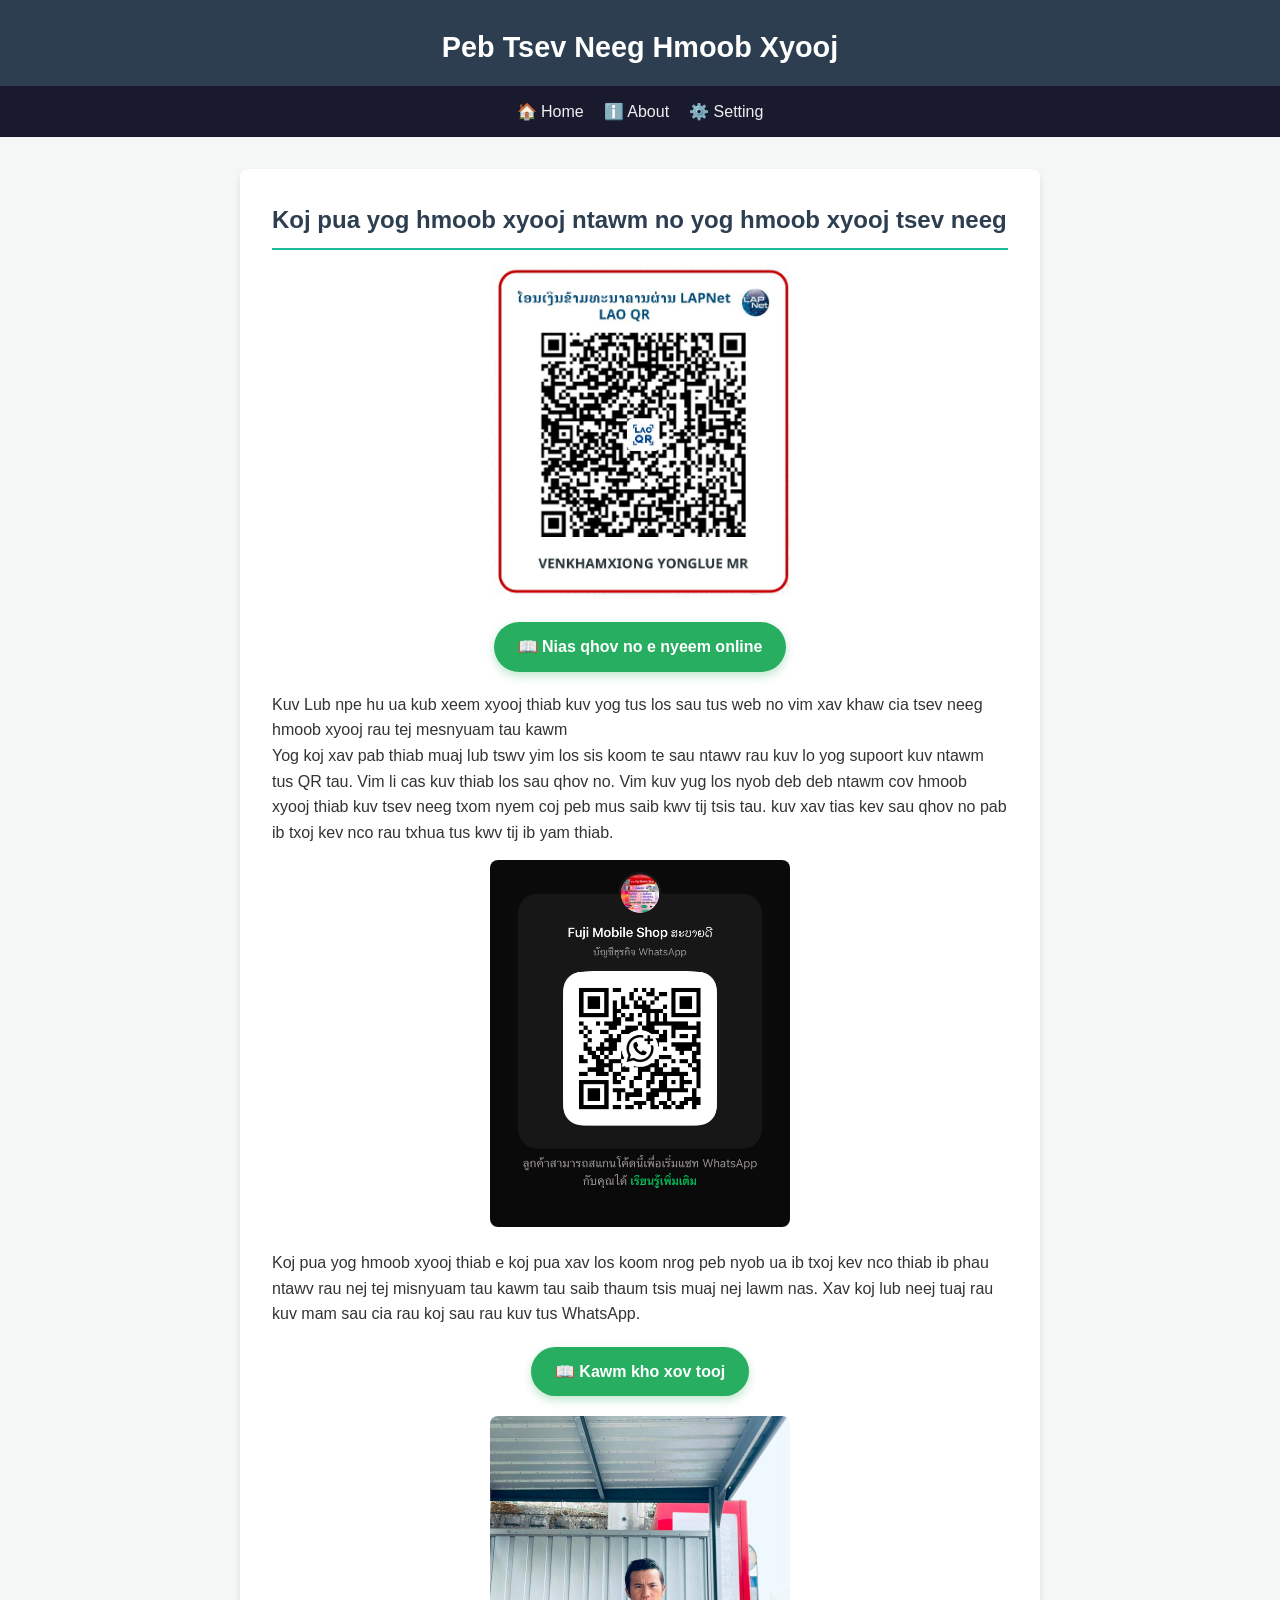
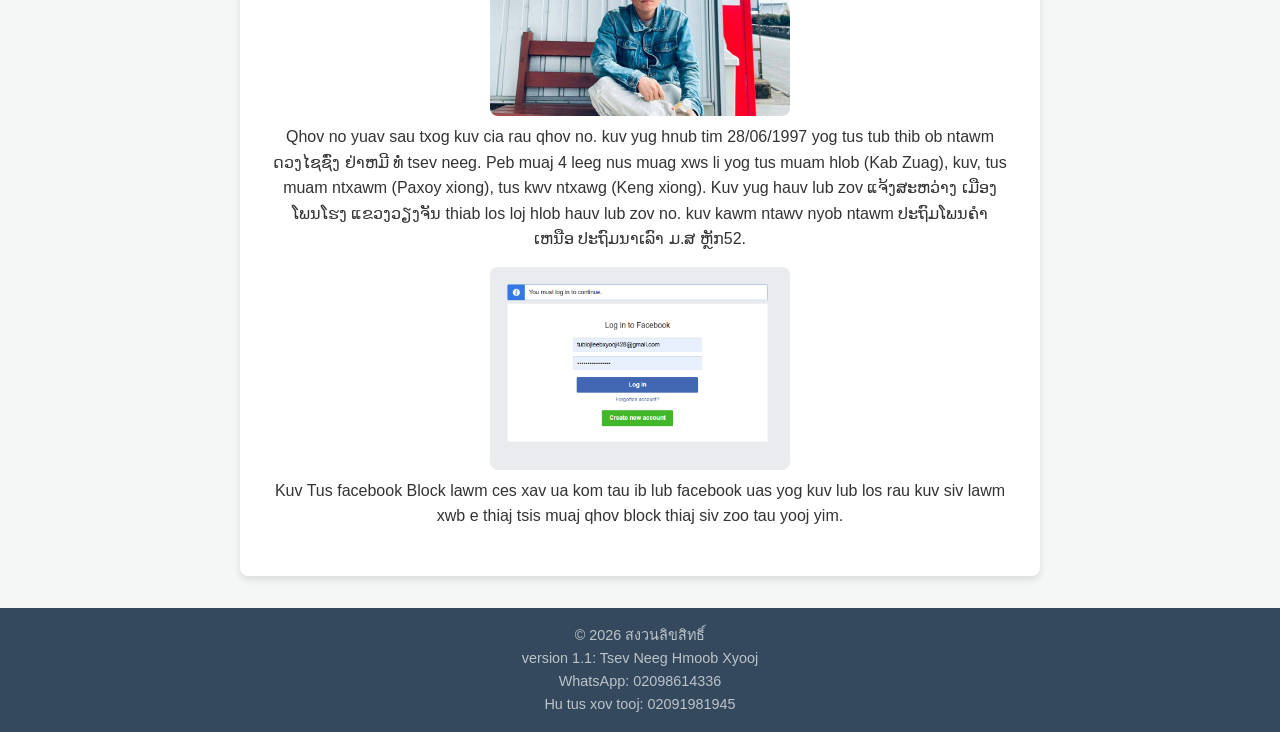
<file: index.html>
<!DOCTYPE html>
<html lang="th">

<head>
    <meta charset="UTF-8">
    <meta name="viewport" content="width=device-width, initial-scale=1.0">
    <title>Tsev Neeg Hmoob Xyooj</title>
    <!-- ลิงก์ดึงไฟล์ CSS มาใช้งาน -->
    <link rel="stylesheet" href="index-style.css">

</head>

<body>

    <header>
        <h1>Peb Tsev Neeg Hmoob Xyooj</h1>
    </header>
    <nav>
        <ul>
            <li><a href="dashboard.html">🏠 Home</a></li>
            <li><a href="index.html">ℹ️ About</a></li>
            <li><a href="setting.html">⚙️ Setting</a></li>
        </ul>
    </nav>

    <main>
        <section>
            <h2>Koj pua yog hmoob xyooj ntawm no yog hmoob xyooj tsev neeg</h2>
            <!-- บรรทัดสำหรับเขียนโค้ดดึงรูปภาพของคุณ -->
            <div class="image-box">
                <img src="Img/QR Code.jpg" alt="Yog koj pab nyiaj rau peb ces sau ntawv qhia pub peb paub nawb ">
            </div>

            <!-- กล่องครอบจัดปุ่มให้อยู่ตรงกลาง -->
            <div class="button-wrapper">
                <a href="feed.html" class="read-online-btn">
                    📖 Nias qhov no e nyeem online
                </a>
            </div>

            <p>Kuv Lub npe hu ua kub xeem xyooj thiab kuv yog tus los sau tus web no vim xav khaw cia tsev neeg hmoob
                xyooj rau tej mesnyuam tau kawm</p>
            <p>Yog koj xav pab thiab muaj lub tswv yim los sis koom te sau ntawv rau kuv lo yog supoort kuv ntawm tus QR
                tau.
                Vim li cas kuv thiab los sau qhov no. Vim kuv yug los nyob deb deb ntawm cov hmoob xyooj thiab kuv tsev
                neeg txom
                nyem coj peb mus saib kwv tij tsis tau. kuv xav tias kev sau qhov no pab ib txoj kev nco rau txhua tus
                kwv tij ib yam thiab.
            </p>
            <!-- บรรทัดสำหรับเขียนโค้ดดึงรูปภาพของคุณ -->
            <div class="image-box">
                <img src="Img/WhatsApp.jpg" alt="Yog koj pab nyiaj rau peb ces sau ntawv qhia pub peb paub nawb ">
            </div>
            <p> Koj pua yog hmoob xyooj thiab e koj pua xav los koom nrog peb nyob ua ib txoj kev nco thiab ib phau
                ntawv rau
                nej tej misnyuam tau kawm tau saib thaum tsis muaj nej lawm nas. Xav koj lub neej tuaj rau kuv mam sau
                cia rau koj
                sau rau kuv tus WhatsApp.
            </p>

            <!-- กล่องครอบจัดปุ่มให้อยู่ตรงกลาง -->
            <div class="button-wrapper">
                <a href="mobile.html" class="read-online-btn">
                    📖 Kawm kho xov tooj
                </a>
            </div>

            <!-- บรรทัดสำหรับเขียนโค้ดดึงรูปภาพของคุณ -->
            <div class="image-box">
                <img src="Images/kham.jpg" alt="# ">
                <p>Qhov no yuav sau txog kuv cia rau qhov no. kuv yug hnub tim 28/06/1997 yog tus tub thib ob ntawm
                    ດວງໄຊຊົ່ງ ຢ່າຫມີ
                    ທໍ່ tsev neeg. Peb muaj 4 leeg nus muag xws li yog tus muam hlob (Kab Zuag), kuv, tus muam ntxawm
                    (Paxoy xiong),
                    tus kwv ntxawg (Keng xiong). Kuv yug hauv lub zov ແຈ້ງສະຫວ່າງ ເມືອງໂພນໂຮງ ແຂວງວຽງຈັນ thiab los loj
                    hlob hauv lub zov no.
                    kuv kawm ntawv nyob ntawm ປະຖົມໂພນຄຳເຫນືອ ປະຖົມນາເລົາ ມ.ສ ຫຼັກ52.
                </p>
                <!-- บรรทัดสำหรับเขียนโค้ดดึงรูปภาพของคุณ -->
                <div class="image-box">
                    <img src="Images/facebook block.png" alt="# ">
                    <p>Kuv Tus facebook Block lawm ces xav ua kom tau ib lub facebook uas yog kuv lub los rau kuv siv
                        lawm xwb
                        e thiaj tsis muaj qhov block thiaj siv zoo tau yooj yim.
                    </p>




        </section>
    </main>

    <footer>
        <p>&copy; 2026 สงวนลิขสิทธิ์</p>
        <p>version 1.1: Tsev Neeg Hmoob Xyooj </p>
        <p>WhatsApp: 02098614336</p>
        <p>Hu tus xov tooj: 02091981945</p>
    </footer>

    <!-- นำไปวางต่อท้ายก่อนปิด </body> -->



    <!-- ลิงก์ดึงไฟล์ป้องกันการเปิดดูโค้ดมาใช้งาน -->
    <script src="protect.js"></script>



</body>

</html>
</file>
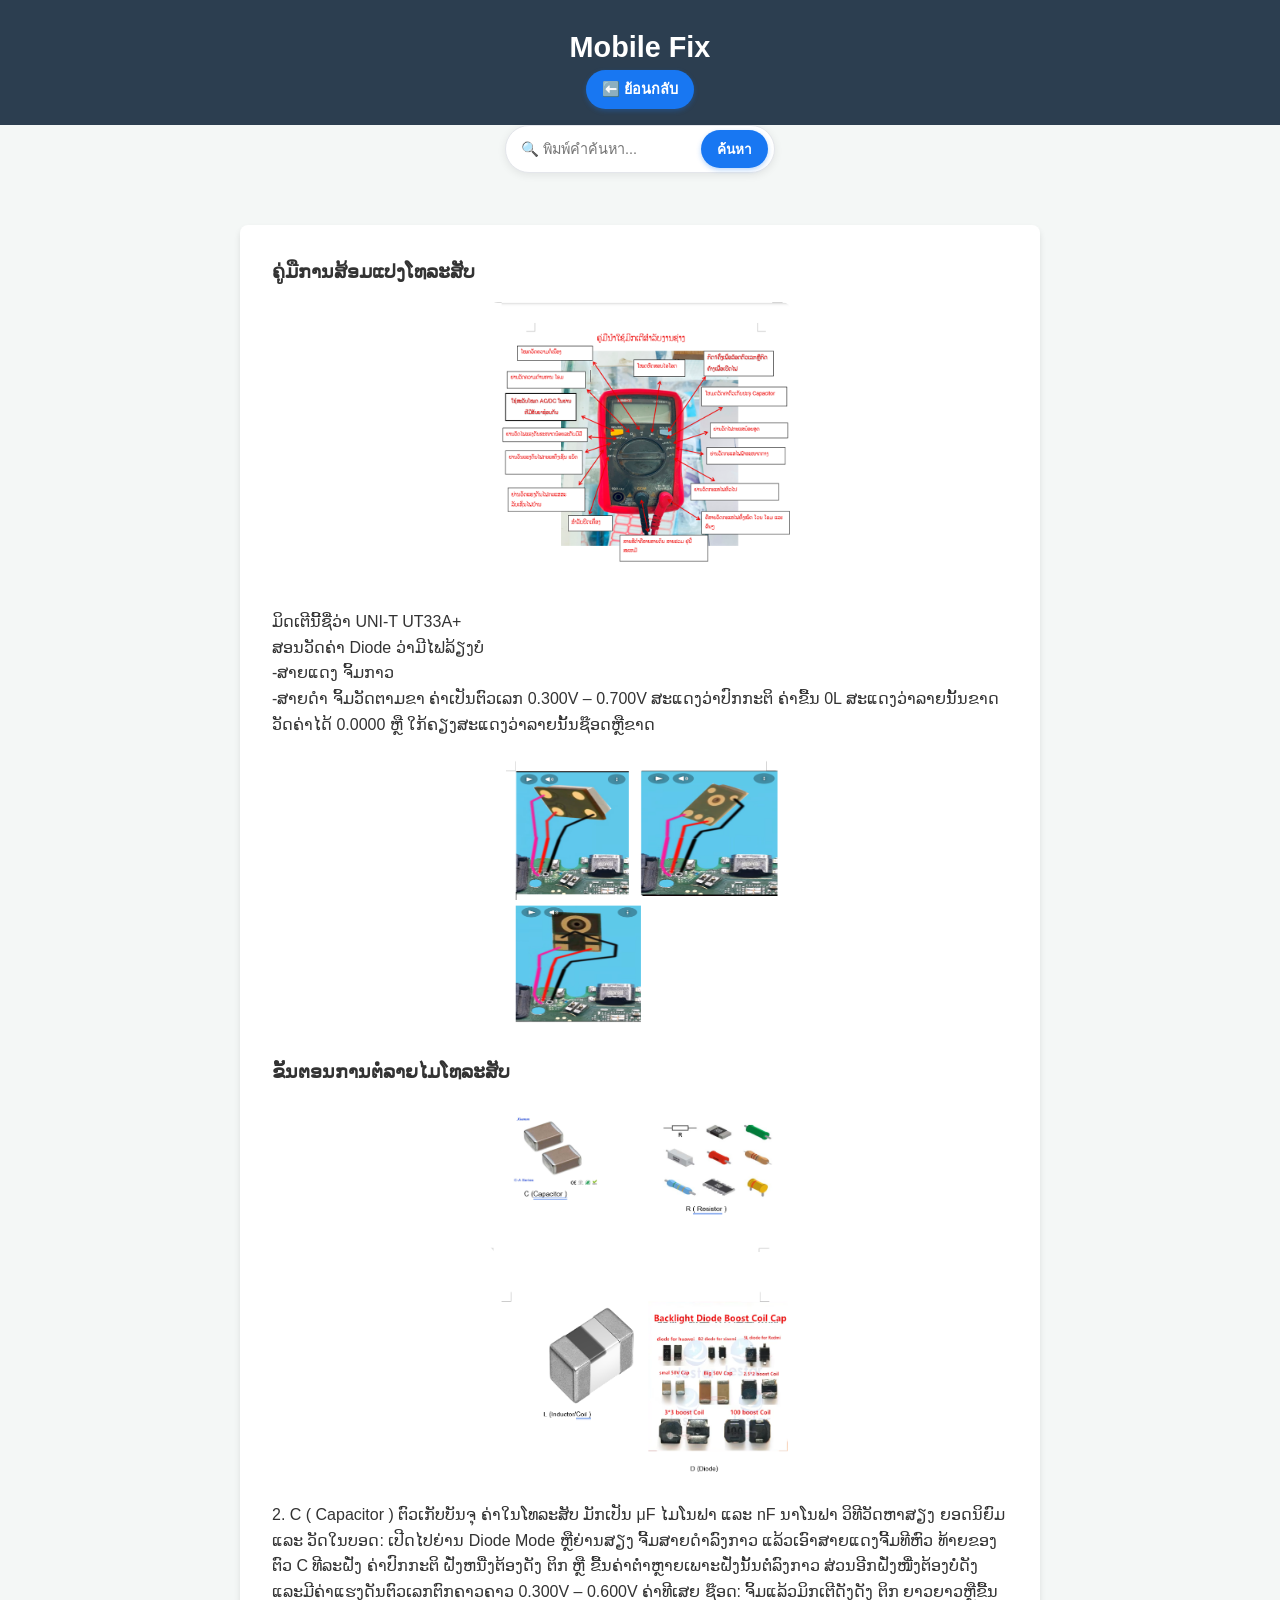
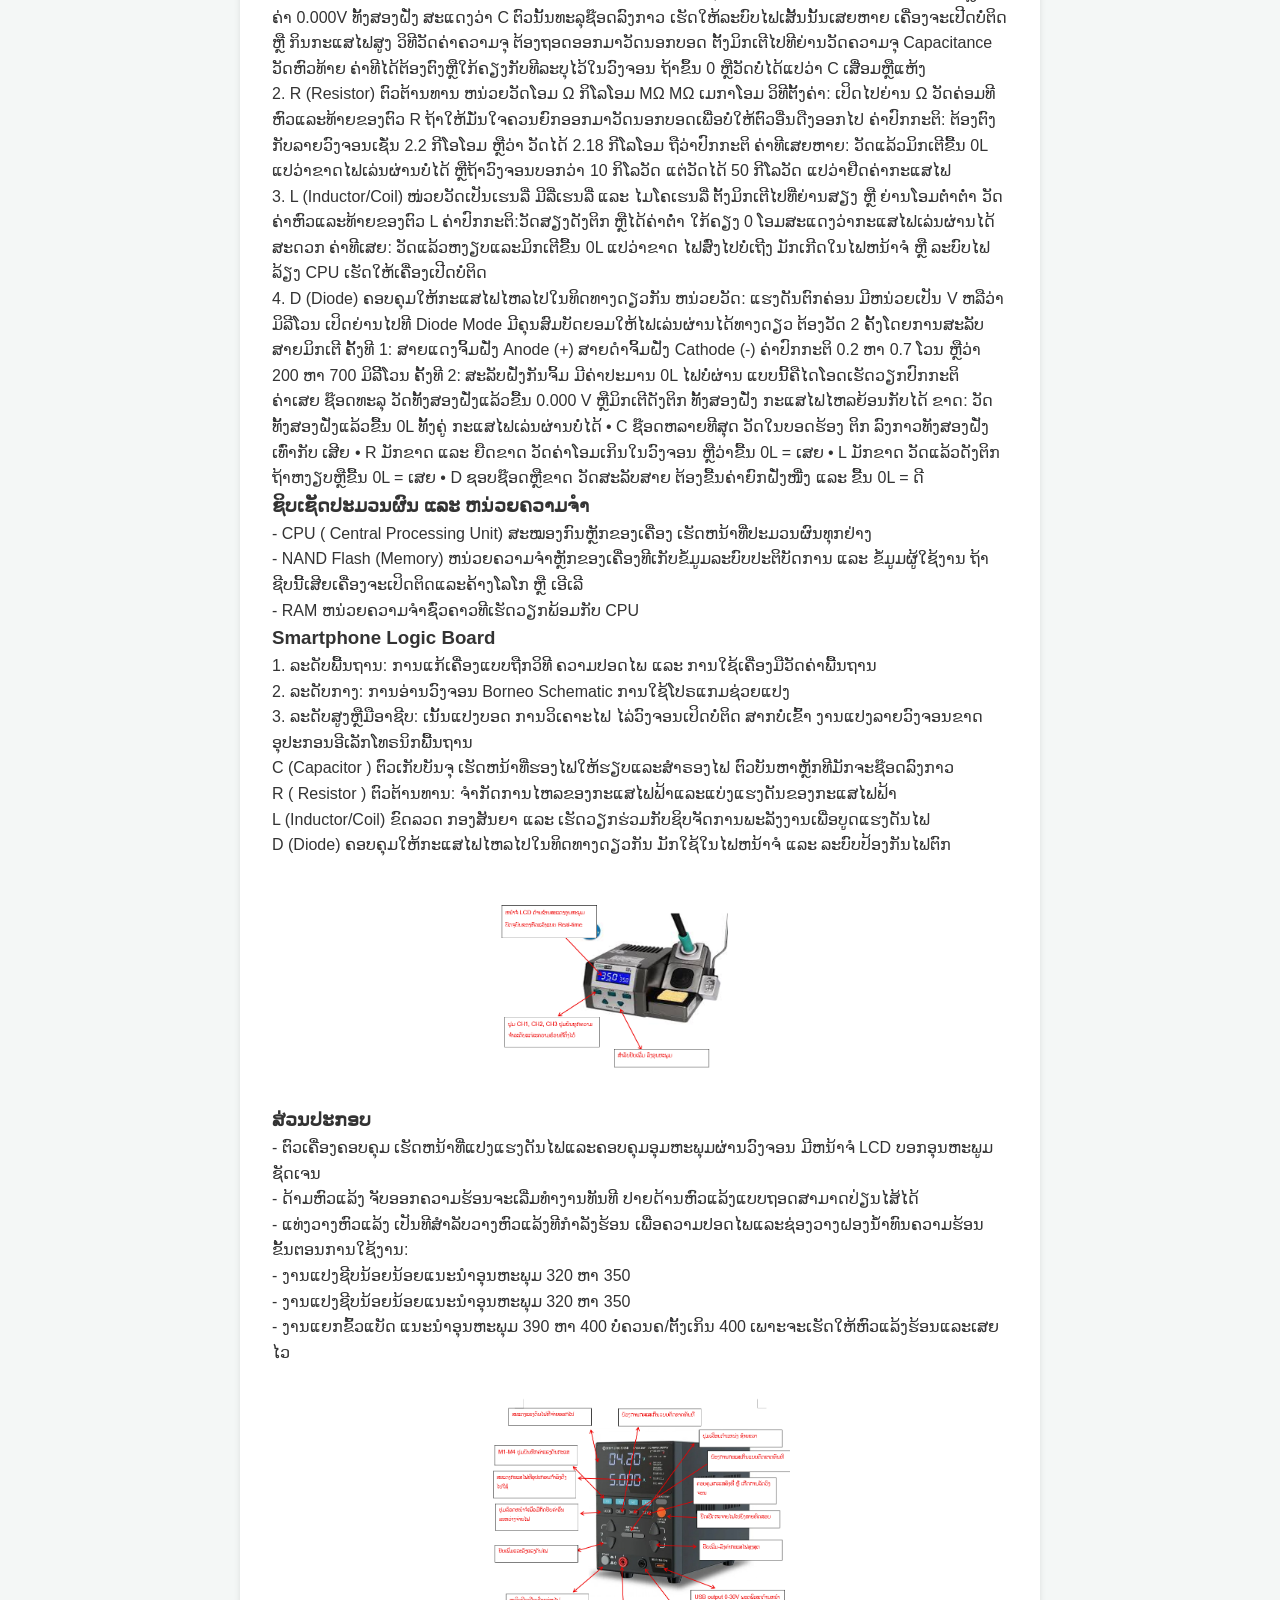
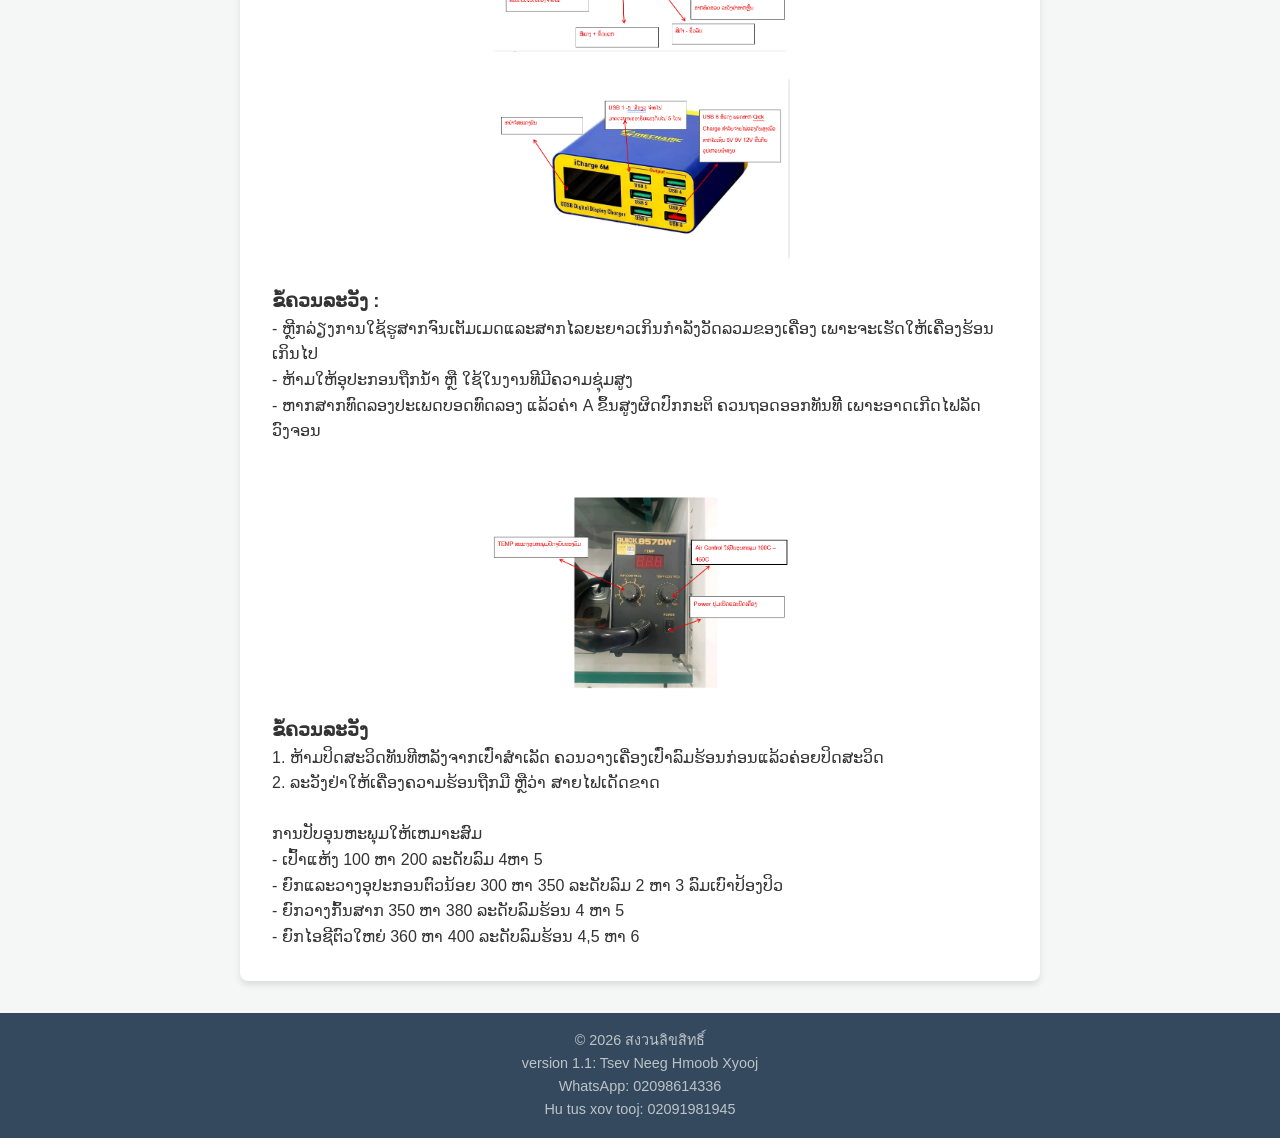
<file: mobile.html>
<!DOCTYPE html>
<html lang="th">

<head>
    <meta charset="UTF-8">
    <meta name="viewport" content="width=device-width, initial-scale=1.0">
    <title>Mobile Fix</title>
    <!-- ลิงก์ดึงไฟล์ CSS มาใช้งาน -->
    <link rel="stylesheet" href="index-style.css">

</head>

<body>

    <header>
        <h1>Mobile Fix</h1>
        <!-- Header -->
        <div class="header">
            <a href="index.html" class="btn-back" style="
        display: inline-flex;
        align-items: center;
        gap: 6px;
        background-color: #1877f2;
        color: #ffffff;
        padding: 8px 16px;
        border-radius: 20px;
        text-decoration: none;
        font-weight: bold;
        font-size: 0.9rem;
        box-shadow: 0 2px 5px rgba(24, 119, 242, 0.3);
        transition: all 0.2s ease;
    ">⬅️ ย้อนกลับ</a>
        </div>
    </header>
    <!-- แถบค้นหาขนาดพอดี (วางตรงกลาง ไม่เต็มจอ) -->
    <div
        style="max-width: 380px; margin: 0 auto 20px auto; display: flex; align-items: center; background: #ffffff; border-radius: 25px; padding: 4px 6px 4px 15px; box-shadow: 0 2px 8px rgba(0,0,0,0.08); border: 1px solid #e4e6eb;">
        <input type="text" id="search-input" placeholder="🔍 พิมพ์คำค้นหา..."
            style="flex: 1; border: none; outline: none; background: transparent; font-size: 0.9rem; color: #1c1e21;">
        <button onclick="searchAndRandom()"
            style="background: #1877f2; color: #ffffff; border: none; padding: 8px 16px; border-radius: 20px; font-weight: bold; font-size: 0.85rem; cursor: pointer; transition: all 0.2s ease; box-shadow: 0 2px 5px rgba(24, 119, 242, 0.3);">ค้นหา</button>
    </div>

    <script>
        window.searchAndRandom = function () {
            const keyword = document.getElementById('search-input').value.trim().toLowerCase();

            if (!keyword) {
                renderPosts(currentPosts);
                return;
            }

            const matchedPosts = currentPosts.filter(post =>
                (post.text && post.text.toLowerCase().includes(keyword)) ||
                (post.location && post.location.toLowerCase().includes(keyword))
            );

            if (matchedPosts.length === 0) {
                alert("ไม่พบรายการที่ตรงกับคำค้นหา");
                renderPosts([]);
                return;
            }

            const randomIndex = Math.floor(Math.random() * matchedPosts.length);
            renderPosts([matchedPosts[randomIndex]]);
        };
    </script>


    <main>
        <section>

            <h3>ຄູ່ມືການສ້ອມແປງໂທລະສັບ</h3>
            <!-- บรรทัดสำหรับเขียนโค้ดดึงรูปภาพของคุณ -->
            <div class="image-box">
                <img src="Images/2.png" alt="# ">
            </div>
            <p>ມິດເຕີນີ້ຊື່ວ່າ UNI-T UT33A+ </p>
            <p>ສອນວັດຄ່າ Diode ວ່າມີໄຟລ້ຽງບໍ </p>
            <p>-ສາຍແດງ ຈິ້ມກາວ </p>
            <p>-ສາຍດຳ ຈິ້ມວັດຕາມຂາ
                ຄ່າເປັນຕົວເລກ 0.300V – 0.700V ສະແດງວ່າປົກກະຕິ
                ຄ່າຂື້ນ 0L ສະແດງວ່າລາຍນັ້ນຂາດ
                ວັດຄ່າໄດ້ 0.0000 ຫຼື ໃກ້ຄຽງສະແດງວ່າລາຍນັ້ນຊ໊ອດຫຼືຂາດ </p>
            <!-- บรรทัดสำหรับเขียนโค้ดดึงรูปภาพของคุณ -->
            <div class="image-box">
                <img src="Images/3.png" alt="# ">
            </div>
            <h3>ຂັ້ນຕອນການຕໍ່ລາຍໄມໂທລະສັບ </h3>
            <!-- บรรทัดสำหรับเขียนโค้ดดึงรูปภาพของคุณ -->
            <div class="image-box">
                <img src="Images/4.png" alt="# ">
            </div>
            <!-- บรรทัดสำหรับเขียนโค้ดดึงรูปภาพของคุณ -->
            <div class="image-box">
                <img src="Images/5.png" alt="# ">
            </div>
            <p>2. C ( Capacitor ) ຕົວເກັບບັນຈຸ
                ຄ່າໃນໂທລະສັບ ມັກເປັນ μF ໄມໂນຟາ ແລະ nF ນາໂນຟາ
                ວິທີວັດຫາສຽງ ຍອດນິຍົມ ແລະ ວັດໃນບອດ: ເປີດໄປຍ່ານ Diode Mode ຫຼືຍ່ານສຽງ ຈີ້ມສາຍດຳລົງກາວ
                ແລ້ວເອົາສາຍແດງຈີ້ມທີຫົວ ທ້າຍຂອງຕົວ C ທີລະຝັ່ງ
                ຄ່າປົກກະຕິ ຝັ່ງຫນື່ງຕ້ອງດັງ ຕິກ ຫຼື ຂື້ນຄ່າຕ່ຳຫຼາຍເພາະຝັ່ງນັ້ນຕໍ່ລົງກາວ
                ສ່ວນອີກຝັ່ງໜື່ງຕ້ອງບໍ່ດັງແລະມີຄ່າແຮງດັນຕົວເລກຕົກຄາວຄາວ 0.300V – 0.600V
                ຄ່າທີເສຍ ຊ໊ອດ: ຈິ້ມແລ້ວມິກເຕີດັງດັງ ຕິກ ຍາວຍາວຫຼືຂື້ນຄ່າ 0.000V ທັ້ງສອງຝັ່ງ ສະແດງວ່າ C
                ຕົວນັ້ນທະລຸຊ໊ອດລົງກາວ ເຮັດໃຫ້ລະບົບໄຟເສັ້ນນັ້ນເສຍຫາຍ ເຄື່ອງຈະເປີດບໍ່ຕິດ ຫຼື ກິນກະແສໄຟສູງ
                ວິທີວັດຄ່າຄວາມຈຸ ຕ້ອງຖອດອອກມາວັດນອກບອດ ຕັ້ງມິກເຕີໄປທີຍ່ານວັດຄວາມຈຸ
                Capacitance ວັດຫົວທ້າຍ ຄ່າທີໄດ້ຕ້ອງຕົງຫຼືໃກ້ຄຽງກັບທີລະບຸໄວ້ໃນວົງຈອນ ຖ້າຂຶ້ນ 0 ຫຼືວັດບໍ່ໄດ້ແປວ່າ C
                ເສື່ອມຫຼືແຫ້ງ
            </p>
            <p>2. R (Resistor) ຕົວຕ້ານທານ
                ຫນ່ວຍວັດໂອມ Ω ກິໂລໂອມ MΩ MΩ ເມກາໂອມ
                ວິທີຕັ້ງຄ່າ: ເປິດໄປຍ່ານ Ω ວັດຄ່ອມທີຫົວແລະທ້າຍຂອງຕົວ R
                ຖ້າໃຫ້ມັ່ນໃຈຄວນຍົກອອກມາວັດນອກບອດເພື່ອບໍ່ໃຫ້ຕົວອື່ນດືງອອກໄປ
                ຄ່າປົກກະຕິ: ຕ້ອງຕົງກັບລາຍວົງຈອນເຊັ່ນ 2.2 ກີໂອໂອມ ຫຼືວ່າ ວັດໄດ້ 2.18 ກີໂລໂອມ ຖືວ່າປົກກະຕິ
                ຄ່າທີເສຍຫາຍ: ວັດແລ້ວມິກເຕີຂື້ນ 0L ແປວ່າຂາດໄຟເລ່ນຜ່ານບໍ່ໄດ້ ຫຼືຖ້າວົງຈອນບອກວ່າ 10 ກິໂລວັດ ແຕ່ວັດໄດ້
                50 ກີໂລວັດ ແປວ່າຢືດຄ່າກະແສໄຟ
            </p>
            <p>3. L (Inductor/Coil)
                ໜ່ວຍວັດເປັນເຮນລີ່ ມີລີ່ເຮນລີ່ ແລະ ໄມໂຄເຮນລີ່
                ຕັ້ງມິກເຕີໄປທີ່ຍ່ານສຽງ ຫຼື ຍ່ານໂອມຕ່ຳຕ່ຳ ວັດຄ່າຫົວແລະທ້າຍຂອງຕົວ L
                ຄ່າປົກກະຕິ:ວັດສຽງດັງຕິກ ຫຼືໄດ້ຄ່າຕໍ່ຳ ໃກ້ຄຽງ 0 ໂອມສະແດງວ່າກະແສໄຟເລ່ນຜ່ານໄດ້ສະດວກ
                ຄ່າທີເສຍ: ວັດແລ້ວຫງຽບແລະມິກເຕີຂື້ນ 0L ແປວ່າຂາດ ໄຟສົ່ງໄປບໍ່ເຖີງ
                ມັກເກີດໃນໄຟຫນ້າຈໍ ຫຼື ລະບົບໄຟລ້ຽງ CPU ເຮັດໃຫ້ເຄື່ອງເປີດບໍ່ຕິດ
            </p>
            <p>4. D (Diode) ຄອບຄຸມໃຫ້ກະແສໄຟໄຫລໄປໃນທິດທາງດຽວກັນ
                ຫນ່ວຍວັດ: ແຮງດັນຕົກຄ່ອນ ມີຫນ່ວຍເປັນ V ຫລືວ່າ ມິລີໂວນ
                ເປິດຍ່ານໄປທີ Diode Mode ມີຄຸນສົມບັດຍອມໃຫ້ໄຟເລ່ນຜ່ານໄດ້ທາງດຽວ ຕ້ອງວັດ 2 ຄັ້ງໂດຍການສະລັບສາຍມິກເຕີ
                ຄັ້້ງທີ 1: ສາຍແດງຈິ້ມຝັ່ງ Anode (+) ສາຍດຳຈິ້ມຝັ່ງ Cathode (-) ຄ່າປົກກະຕິ 0.2 ຫາ 0.7 ໂວນ ຫຼືວ່າ 200
                ຫາ 700 ມິລີິໂວນ
                ຄັ້ງທີ 2: ສະລັບຝັ່ງກັນຈິ້ມ ມີຄ່າປະມານ 0L ໄຟບໍ່ຜ່ານ ແບບນີ້ຄືໄດໂອດເຮັດວຽກປົກກະຕິ
                <br>ຄ່າເສຍ
                ຊ໊ອດທະລຸ ວັດທັ້ງສອງຝັ່ງແລ້ວຂື້ນ 0.000 V ຫຼືມິກເຕີດັງຕິກ ທັ້ງສອງຝັ່ງ ກະແສໄຟໄຫລຍ້ອນກັບໄດ້
                ຂາດ: ວັດທັ້ງສອງຝັ່ງແລ້ວຂື້ນ 0L ທັ້ງຄູ່ ກະແສໄຟເລ່ນຜ່ານບໍ່ໄດ້


                • C ຊ໊ອດຫລາຍທີສຸດ ວັດໃນບອດຮ້ອງ ຕິກ ລົງກາວທັງສອງຝັ່ງ ເທົ່າກັບ ເສີຍ
                • R ມັກຂາດ ແລະ ຍືດຂາດ ວັດຄ່າໂອມເກິນໃນວົງຈອນ ຫຼືວ່າຂື້ນ 0L = ເສຍ
                • L ມັກຂາດ ວັດແລ້ວດັງຕິກ ຖ້າຫງຽບຫຼືຂື້ນ 0L = ເສຍ
                • D ຊອບຊ໊ອດຫຼືຂາດ ວັດສະລັບສາຍ ຕ້ອງຂື້ນຄ່າຍົກຝັ່ງໜື່ງ ແລະ ຂື້ນ 0L = ດີ
            </p>
            <h3>ຊິບເຊັດປະມວນຜົນ ແລະ ຫນ່ວຍຄວາມຈຳ </h3>
            <p>- CPU ( Central Processing Unit) ສະໝອງກົນຫຼັກຂອງເຄື່ອງ ເຮັດຫນ້າທີ່ປະມວນຜົນທຸກຢ່າງ </p>
            <p>- NAND Flash (Memory) ຫນ່ວຍຄວາມຈຳຫຼັກຂອງເຄື່ອງທີເກັບຂໍ້ມູມລະບົບປະຕິບັດການ ແລະ ຂໍ້ມູມຜູ້ໃຊ້ງານ
                ຖ້າຊີບນີ້ເສີຍເຄື່ອງຈະເປິດຕິດແລະຄ້າງໂລໂກ ຫຼື ເອີເລີ </p>
            <p>- RAM ຫນ່ວຍຄວາມຈຳຊົ່ວຄາວທີເຮັດວຽກພ້ອມກັບ CPU </p>
            <h3>Smartphone Logic Board </H3>
            <p>1. ລະດັບພື້ນຖານ: ການແກ້ເຄື່ອງແບບຖືກວິທີ ຄວາມປອດໄພ ແລະ ການໃຊ້ເຄື່ອງມືວັດຄ່າພື້ນຖານ </p>
            <p>2. ລະດັບກາງ: ການອ່ານວົງຈອນ Borneo Schematic ການໃຊ້ໂປຣແກມຊ່ວຍແປງ </p>
            <p>3. ລະດັບສູງຫຼືມືອາຊີບ: ເນັ້ນແປງບອດ ການວິເຄາະໄຟ ໄລ່ວົງຈອນເປິດບໍ່ຕິດ ສາກບໍ່ເຂົ້າ ງານແປງລາຍວົງຈອນຂາດ </p>
            <p>ອຸປະກອນອີເລັກໂທຣນິກພື້ນຖານ </p>
            <p>C (Capacitor ) ຕົວເກັບບັນຈຸ ເຮັດຫນ້າທີ່ຮອງໄຟໃຫ້ຮຽບແລະສຳຣອງໄຟ ຕົວບັນຫາຫຼັກທີມັກຈະຊ໊ອດລົງກາວ </p>
            <p>R ( Resistor ) ຕົວຕ້ານທານ: ຈຳກັດການໄຫລຂອງກະແສໄຟຟ້າແລະແບ່ງແຮງດັນຂອງກະແສໄຟຟ້າ </p>
            <p>L (Inductor/Coil) ຂົດລວດ ກອງສັນຍາ ແລະ ເຮັດວຽກຮ່ວມກັບຊິບຈັດການພະລັງງານເພື່ອບູດແຮງດັນໄຟ </p>
            <p>D (Diode) ຄອບຄຸມໃຫ້ກະແສໄຟໄຫລໄປໃນທິດທາງດຽວກັນ ມັກໃຊ້ໃນໄຟຫນ້າຈໍ ແລະ ລະບົບປ້ອງກັນໄຟຕົກ </p>
            <!-- บรรทัดสำหรับเขียนโค้ดดึงรูปภาพของคุณ -->
            <div class="image-box">
                <img src="Images/6.png" alt="# ">
            </div>
            <h3>ສ່ວນປະກອບ</h3>
            <p>- ຕົວເຄື່ອງຄອບຄຸມ ເຮັດຫນ້າທີ່ແປງແຮງດັນໄຟແລະຄອບຄຸມອຸມຫະພຸມຜ່ານວົງຈອນ ມີຫນ້າຈໍ LCD ບອກອຸນຫະພູມຊັດເຈນ </p>
            <p>- ດ້າມຫົວແລ້ງ ຈັບອອກຄວາມຮ້ອນຈະເລີ່ມທຳງານທັນທີ ປາຍດ້ານຫົວແລ້ງແບບຖອດສາມາດປ່ຽນໄສ້ໄດ້ </p>
            <p>- ແທ່ງວາງຫົວແລ້ງ ເປັນທີສຳລັບວາງຫົວແລ້ງທີກຳລັງຮ້ອນ ເພື່ອຄວາມປອດໄພແລະຊ່ອງວາງຝອງນ້ຳທົນຄວາມຮ້ອນ</p>
            <p>ຂັ້ນຕອນການໃຊ້ງານ: </p>
            <p>- ງານແປງຊີບນ້ອຍນ້ອຍແນະນຳອຸນຫະພຸມ 320 ຫາ 350 </p>
            <p>- ງານແປງຊີບນ້ອຍນ້ອຍແນະນຳອຸນຫະພຸມ 320 ຫາ 350 </p>
            <p>- ງານແຍກຂົ້ວແບັດ ແນະນຳອຸນຫະພຸມ 390 ຫາ 400 ບໍ່ຄວນຄ/ຕັ້ງເກິນ 400 ເພາະຈະເຮັດໃຫ້ຫົວແລ້ງຮ້ອນແລະເສຍໄວ </p>
            <!-- บรรทัดสำหรับเขียนโค้ดดึงรูปภาพของคุณ -->
            <div class="image-box">
                <img src="Images/7.png" alt="# ">
            </div>

            <div class="image-box">
                <img src="Images/8.png" alt="# ">
            </div>
            <h3>ຂໍ້ຄວນລະວັງ : </h3>
            <p>- ຫຼີກລ່ຽງການໃຊ້ຮູສາກຈົນເຕັມເມດແລະສາກໄລຍະຍາວເກິນກຳລັງວັດລວມຂອງເຄື່ອງ ເພາະຈະເຮັດໃຫ້ເຄື່ອງຮ້ອນເກິນໄປ </p>
            <p>- ຫ້າມໃຫ້ອຸປະກອນຖືກນ້ຳ ຫຼື ໃຊ້ໃນງານທີມີຄວາມຊຸ່ມສູງ </p>
            <p>- ຫາກສາກທົດລອງປະເພດບອດທົດລອງ ແລ້ວຄ່າ A ຂຶ້ນສູງຜິດປົກກະຕິ ຄວນຖອດອອກທັນທີິ ເພາະອາດເກີດໄຟລັດວົງຈອນ </p>
            <!-- บรรทัดสำหรับเขียนโค้ดดึงรูปภาพของคุณ -->
            <div class="image-box">
                <img src="Images/9.png" alt="# ">
            </div>
            <h3>ຂໍ້ຄວນລະວັງ</h3>
            <p>1. ຫ້າມປິດສະວິດທັນທີຫລັງຈາກເປົ່າສຳເລັດ ຄວນວາງເຄື່ອງເປົ່າລົມຮ້ອນກ່ອນແລ້ວຄ່ອຍປິດສະວິດ <br>
                2. ລະວັງຢ່າໃຫ້ເຄື່ອງຄວາມຮ້ອນຖືກມື ຫຼືວ່າ ສາຍໄຟເດັດຂາດ <br>
                <br>
                ການປັບອຸນຫະພຸມໃຫ້ເຫມາະສົມ <br>
                - ເປົ້າແຫ້ງ 100 ຫາ 200 ລະດັບລົມ 4ຫາ 5 <br>
                - ຍົກແລະວາງອຸປະກອນຕົວນ້ອຍ 300 ຫາ 350 ລະດັບລົມ 2 ຫາ 3 ລົມເບົາປ້ອງປິວ <br>
                - ຍົກວາງກົ້ນສາກ 350 ຫາ 380 ລະດັບລົມຮ້ອນ 4 ຫາ 5 <br>
                - ຍົກໄອຊີຕົວໃຫຍ່ 360 ຫາ 400 ລະດັບລົມຮ້ອນ 4,5 ຫາ 6 <br>
            </p>



        </section>
    </main>

    <footer>
        <p>&copy; 2026 สงวนลิขสิทธิ์</p>
        <p>version 1.1: Tsev Neeg Hmoob Xyooj </p>
        <p>WhatsApp: 02098614336</p>
        <p>Hu tus xov tooj: 02091981945</p>
    </footer>

    <!-- นำไปวางต่อท้ายก่อนปิด </body> -->



    <!-- ลิงก์ดึงไฟล์ป้องกันการเปิดดูโค้ดมาใช้งาน -->
    <script src="protect.js"></script>



</body>

</html>
</file>
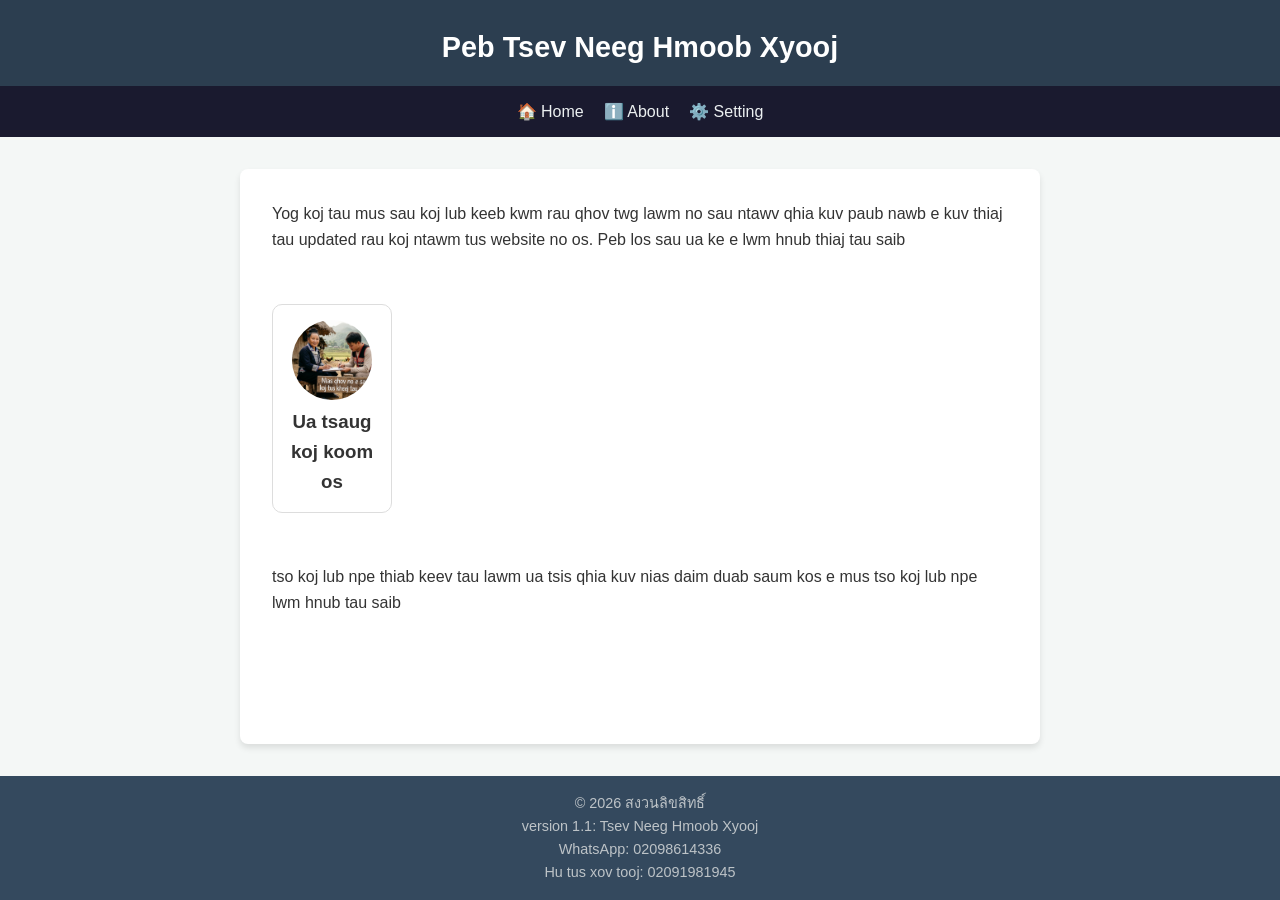
<file: setting.html>
<!DOCTYPE html>
<html lang="th">

<head>
    <meta charset="UTF-8">
    <meta name="viewport" content="width=device-width, initial-scale=1.0">
    <title>Tsev Neeg Hmoob Xyooj</title>
    <!-- ลิงก์ดึงไฟล์ CSS มาใช้งาน -->
    <link rel="stylesheet" href="index-style.css">

</head>
<!-- CSS สำหรับจัดรูปแบบ -->
<style>
    .friend-list {
        display: flex;
        gap: 20px;
        flex-wrap: wrap;
    }

    .friend-card {
        display: block;
        text-align: center;
        text-decoration: none;
        color: #333;
        border: 1px solid #ddd;
        padding: 15px;
        border-radius: 10px;
        width: 120px;
    }

    .friend-card img {
        width: 80px;
        height: 80px;
        border-radius: 50%;
        object-fit: cover;
    }

    .friend-card:hover {
        background-color: #f0f0f0;
    }
</style>

<body>

    <header>
        <h1>Peb Tsev Neeg Hmoob Xyooj</h1>
    </header>
    <nav>
        <ul>
            <li><a href="dashboard.html">🏠 Home</a></li>
            <li><a href="index.html">ℹ️ About</a></li>
            <li><a href="setting.html">⚙️ Setting</a></li>
        </ul>
    </nav>

    <main>
        <section>
            <p>Yog koj tau mus sau koj lub keeb kwm rau qhov twg lawm no sau ntawv qhia kuv paub nawb e kuv thiaj tau
                updated
                rau koj ntawm tus website no os. Peb los sau ua ke e lwm hnub thiaj tau saib
            </p>
            <br><br>

            <!-- รายชื่อเพื่อน กดแล้วเปิดไปหน้า HTML ของแต่ละคน -->
            <div class="friend-list">
                <!-- คนที่ 1 -->
                <a href="mr1.html" class="friend-card">
                    <img src="Images/1.jpg" alt="Sau txog koj tus kheej qhov">
                    <h3>Ua tsaug koj koom os</h3>
                </a>

            </div>
            <br><br>
            <p>tso koj lub npe thiab keev tau lawm ua tsis qhia kuv nias daim duab saum kos e mus tso koj lub npe lwm
                hnub tau saib</p>


        </section>
    </main>

    <footer>
        <p>&copy; 2026 สงวนลิขสิทธิ์</p>
        <p>version 1.1: Tsev Neeg Hmoob Xyooj </p>
        <p>WhatsApp: 02098614336</p>
        <p>Hu tus xov tooj: 02091981945</p>
    </footer>





    <!-- ลิงก์ดึงไฟล์ป้องกันการเปิดดูโค้ดมาใช้งาน -->
    <script src="protect.js"></script>



</body>

</html>
</file>
<file: index-style.css>
/* วางโค้ด CSS ที่นี่ */
    /* 1. รีเซ็ตค่าพื้นฐานและตั้งค่าฟอนต์ */
    * {
        margin: 0;
        padding: 0;
        box-sizing: border-box;
    }

    body {
        font-family: 'Sarabun', 'Segoe UI', Tahoma, sans-serif;
        line-height: 1.6;
        color: #333333;
        background-color: #f4f7f6;
        display: flex;
        flex-direction: column;
        min-height: 100vh;
    }

    /* ส่วนชื่อด้านบน */
    header {
        background-color: #2c3e50;
        /* สีพื้นหลังของชื่อด้านบน (เช่น สีกรมท่า) */
        color: #ffffff;
        padding: 1.5rem 2rem 1rem 2rem;
        text-align: center;
    }

    header h1 {
        margin-bottom: 0;
        font-size: 1.8rem;
    }

    /* ส่วนรายการเมนูด้านล่าง (แยกสีพื้นหลังใหม่) */
    nav {
        background-color: #1a1a2f;
        /* สีพื้นหลังของเมนูด้านล่าง (เลือกสีตามชอบ) */
        padding: 0.8rem 0;
    }

    nav ul {
        list-style: none;
        display: flex;
        justify-content: center;
        gap: 20px;
        margin: 0;
    }

    nav a {
        color: #ecf0f1;
        text-decoration: none;
        font-weight: 500;
        transition: color 0.3s ease;
    }

    nav a:hover {
        color: #1abc9c;
        /* สีข้อความเวลาเมาส์ชี้ */
    }

    /* 3. ส่วนเนื้อหาหลัก (Main Content) */
    main {
        flex: 1;
        max-width: 800px;
        width: 90%;
        margin: 2rem auto;
        background-color: #ffffff;
        padding: 2rem;
        border-radius: 8px;
        box-shadow: 0 4px 6px rgba(0, 0, 0, 0.1);
    }

    section h2 {
        color: #2c3e50;
        margin-bottom: 1rem;
        border-bottom: 2px solid #1abc9c;
        padding-bottom: 0.5rem;
    }

    /* 4. ส่วนท้าย (Footer) */
    footer {
        background-color: #34495e;
        color: #bdc3c7;
        text-align: center;
        padding: 1rem;
        font-size: 0.9rem;
    }

    /* จัดการกล่องที่ครอบรูปภาพ */
    .image-box {
        text-align: center;
        /* จัดรูปภาพให้อยู่ตรงกลาง */
        margin: 15px 0;
        /* เว้นระยะห่างด้านบนและด้านล่างรูปภาพ */
    }

    /* ควบคุมขนาดรูปภาพ */
    .image-box img {
        max-width: 100%;
        /* รูปจะไม่ขยายกว้างเกินกล่องข้อความ */
        width: 300px;
        /* กำหนดความกว้างรูปภาพตามต้องการ (ปรับลด-เพิ่มตัวเลขนี้ได้) */
        height: auto;
        /* ให้ความสูงปรับตามอัตราส่วนของรูปภาพอัตโนมัติ รูปจะไม่เบี้ยว */
        border-radius: 8px;
        /* (ตัวเลือกเสริม) ทำมุมโค้งมนให้รูปดูสวยงามขึ้น */
    }

    /* จัดตำแหน่งให้อยู่ตรงกลาง */
    .button-wrapper {
        text-align: center;
        margin: 20px 0;
    }

    /* ตกแต่งปุ่มกด */
    .read-online-btn {
        display: inline-block;
        padding: 12px 24px;
        background-color: #27ae60;
        color: #ffffff;
        font-size: 1rem;
        font-weight: bold;
        text-decoration: none;
        border-radius: 30px;
        box-shadow: 0 4px 10px rgba(39, 174, 96, 0.3);
        transition: all 0.3s ease;
    }

    .read-online-btn:hover {
        background-color: #219150;
        transform: translateY(-2px);
        box-shadow: 0 6px 15px rgba(39, 174, 96, 0.4);
    }
</file>
